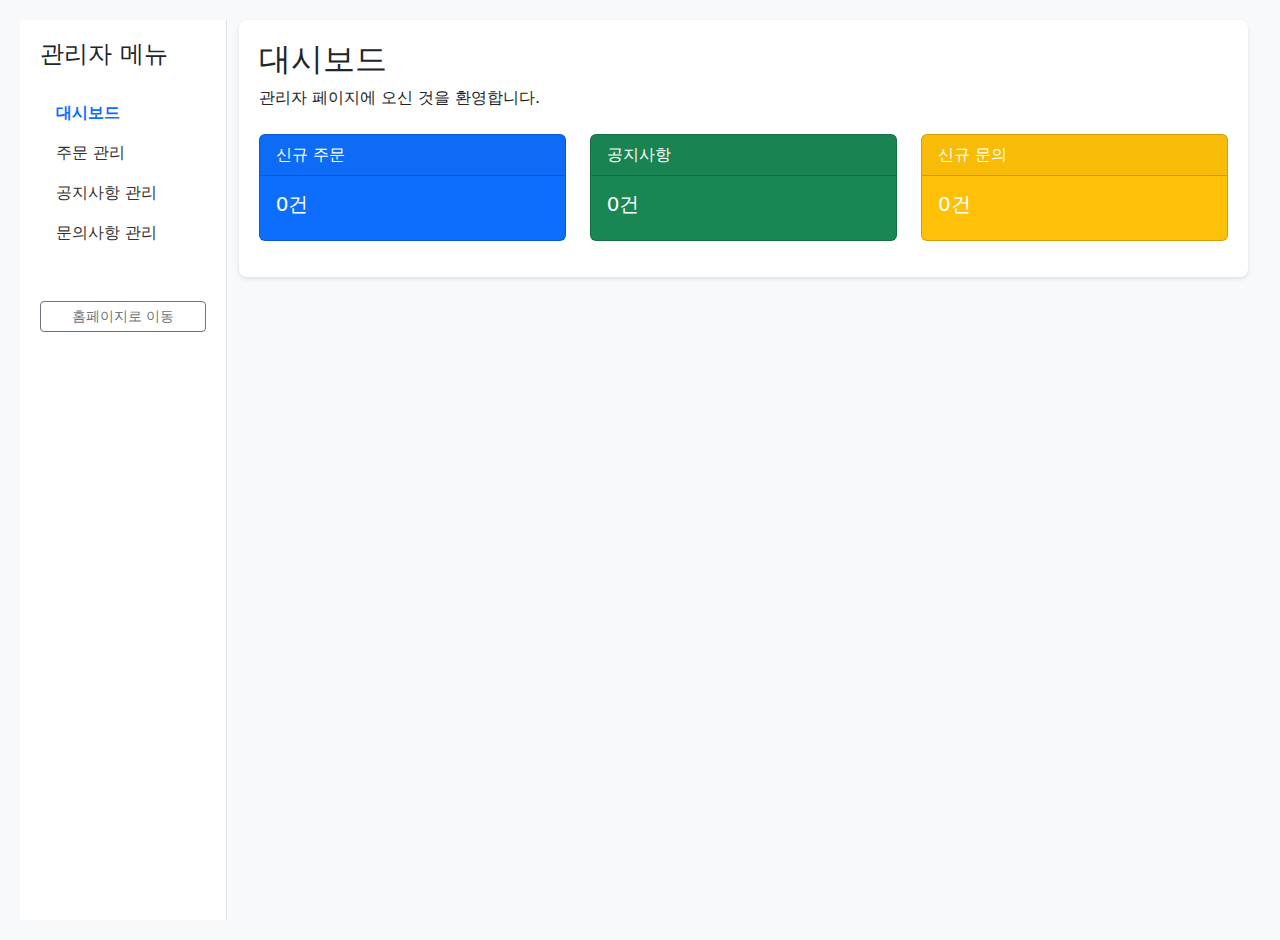
<file: admin/index.html>
<!DOCTYPE html>
<html lang="ko">

<head>
    <meta charset="UTF-8">
    <meta name="viewport" content="width=device-width, initial-scale=1.0">
    <title>꾸지뽕 사업단 관리자 페이지</title>
    <link rel="stylesheet" href="https://cdn.jsdelivr.net/npm/bootstrap@5.3.0/dist/css/bootstrap.min.css">
    <style>
        body {
            padding: 20px;
            background-color: #f8f9fa;
        }

        .sidebar {
            min-height: 100vh;
            background: #fff;
            padding: 20px;
            border-right: 1px solid #dee2e6;
        }

        .content {
            padding: 20px;
            background: #fff;
            border-radius: 8px;
            box-shadow: 0 2px 4px rgba(0, 0, 0, 0.1);
        }

        .nav-link {
            cursor: pointer;
            color: #333;
        }

        .nav-link.active {
            font-weight: bold;
            color: #0d6efd;
        }

        .hidden {
            display: none;
        }
    </style>
</head>

<body>

    <div class="container-fluid">
        <div class="row">
            <div class="col-md-2 sidebar">
                <h4>관리자 메뉴</h4>
                <ul class="nav flex-column mt-4">
                    <li class="nav-item"><a class="nav-link active" onclick="showTab('dashboard')">대시보드</a></li>
                    <li class="nav-item"><a class="nav-link" onclick="showTab('orders')">주문 관리</a></li>
                    <li class="nav-item"><a class="nav-link" onclick="showTab('notices')">공지사항 관리</a></li>
                    <li class="nav-item"><a class="nav-link" onclick="showTab('inquiries')">문의사항 관리</a></li>
                </ul>
                <div class="mt-5">
                    <a href="../index.html" class="btn btn-outline-secondary btn-sm w-100">홈페이지로 이동</a>
                </div>
            </div>

            <div class="col-md-10">
                <div id="dashboard" class="content">
                    <h2>대시보드</h2>
                    <p>관리자 페이지에 오신 것을 환영합니다.</p>
                    <div class="row mt-4">
                        <div class="col-md-4">
                            <div class="card text-white bg-primary mb-3">
                                <div class="card-header">신규 주문</div>
                                <div class="card-body">
                                    <h5 class="card-title" id="dash-orders-count">0건</h5>
                                </div>
                            </div>
                        </div>
                        <div class="col-md-4">
                            <div class="card text-white bg-success mb-3">
                                <div class="card-header">공지사항</div>
                                <div class="card-body">
                                    <h5 class="card-title" id="dash-notices-count">0건</h5>
                                </div>
                            </div>
                        </div>
                        <div class="col-md-4">
                            <div class="card text-white bg-warning mb-3">
                                <div class="card-header">신규 문의</div>
                                <div class="card-body">
                                    <h5 class="card-title" id="dash-inquiries-count">0건</h5>
                                </div>
                            </div>
                        </div>
                    </div>
                </div>

                <div id="orders" class="content hidden">
                    <div class="d-flex justify-content-between align-items-center mb-3">
                        <h2>주문 관리</h2>
                        <button class="btn btn-primary btn-sm" onclick="addMockOrder()">테스트 주문 추가</button>
                    </div>
                    <table class="table table-hover">
                        <thead>
                            <tr>
                                <th>ID</th>
                                <th>주문일자</th>
                                <th>상품명</th>
                                <th>주문자</th>
                                <th>상태</th>
                                <th>관리</th>
                            </tr>
                        </thead>
                        <tbody id="order-list">
                            <!-- Orders will be loaded here -->
                        </tbody>
                    </table>
                </div>

                <div id="notices" class="content hidden">
                    <div class="d-flex justify-content-between align-items-center mb-3">
                        <h2>공지사항 관리</h2>
                        <button class="btn btn-primary btn-sm" onclick="showAddNoticeModal()">공지사항 작성</button>
                    </div>
                    <table class="table table-hover">
                        <thead>
                            <tr>
                                <th>ID</th>
                                <th>작성일</th>
                                <th>제목</th>
                                <th>작성자</th>
                                <th>관리</th>
                            </tr>
                        </thead>
                        <tbody id="notice-list">
                            <!-- Notices will be loaded here -->
                        </tbody>
                    </table>
                </div>

                <div id="inquiries" class="content hidden">
                    <div class="d-flex justify-content-between align-items-center mb-3">
                        <h2>문의사항 관리</h2>
                        <button class="btn btn-primary btn-sm" onclick="addMockInquiry()">테스트 문의 추가</button>
                    </div>
                    <table class="table table-hover">
                        <thead>
                            <tr>
                                <th>ID</th>
                                <th>작성일</th>
                                <th>제목</th>
                                <th>작성자</th>
                                <th>상태</th>
                                <th>관리</th>
                            </tr>
                        </thead>
                        <tbody id="inquiry-list">
                            <!-- Inquiries will be loaded here -->
                        </tbody>
                    </table>
                </div>
            </div>
        </div>
    </div>

    <!-- Add Notice Modal -->
    <div class="modal fade" id="addNoticeModal" tabindex="-1">
        <div class="modal-dialog">
            <div class="modal-content">
                <div class="modal-header">
                    <h5 class="modal-title">공지사항 작성</h5>
                    <button type="button" class="btn-close" data-bs-dismiss="modal"></button>
                </div>
                <div class="modal-body">
                    <form id="noticeForm">
                        <div class="mb-3">
                            <label class="form-label">제목</label>
                            <input type="text" class="form-control" id="noticeTitle" required>
                        </div>
                        <div class="mb-3">
                            <label class="form-label">내용</label>
                            <textarea class="form-control" id="noticeContent" rows="5" required></textarea>
                        </div>
                    </form>
                </div>
                <div class="modal-footer">
                    <button type="button" class="btn btn-secondary" data-bs-dismiss="modal">취소</button>
                    <button type="button" class="btn btn-primary" onclick="saveNotice()">저장</button>
                </div>
            </div>
        </div>
    </div>

    <script src="https://cdn.jsdelivr.net/npm/bootstrap@5.3.0/dist/js/bootstrap.bundle.min.js"></script>
    <script src="../js/admin.js"></script>
</body>

</html>
</file>
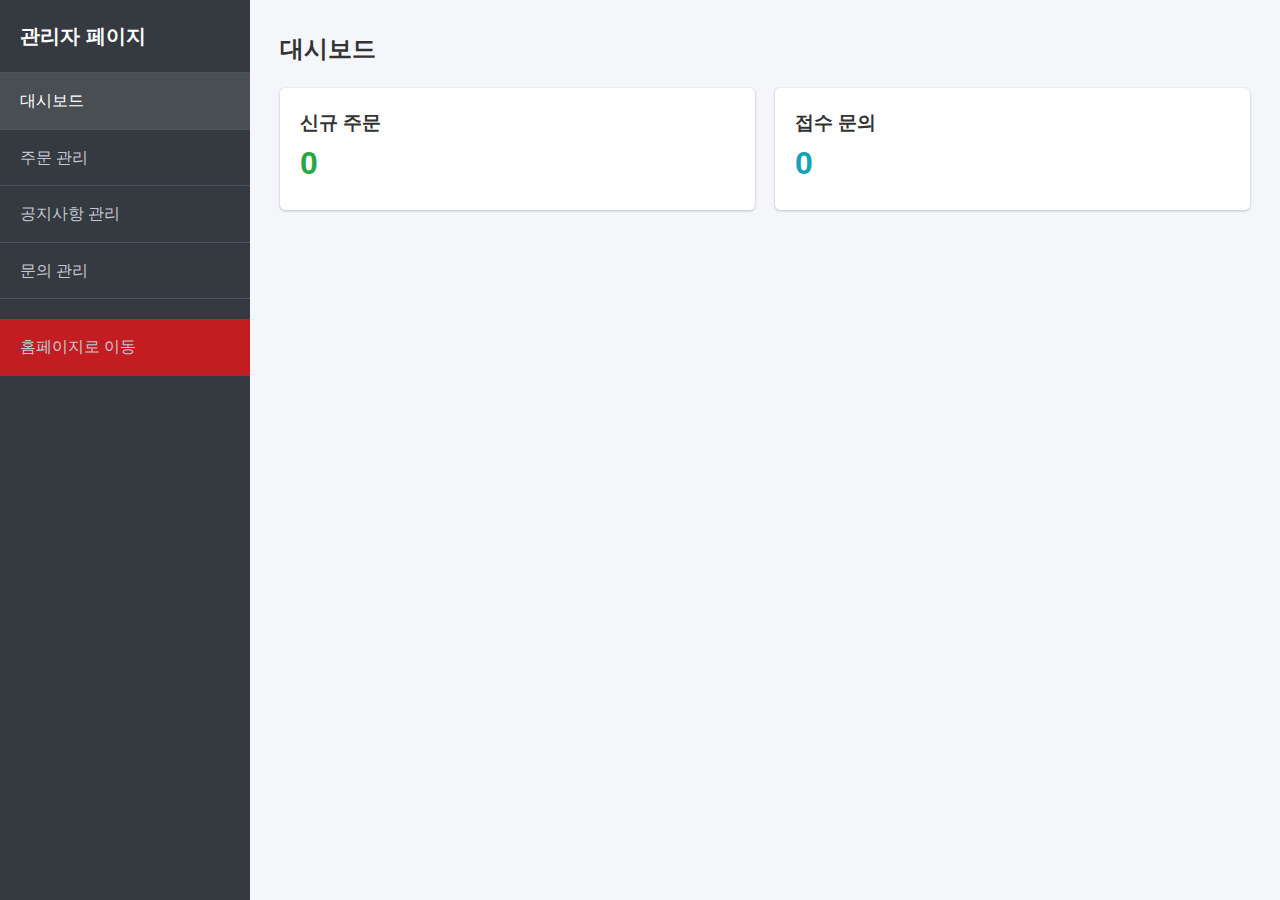
<file: admin/admin.html>
<!DOCTYPE html>
<html lang="ko">

<head>
    <meta charset="utf-8">
    <title>꾸지뽕사업단 관리자</title>
    <meta name="viewport" content="width=device-width, initial-scale=1.0">
    <link rel="stylesheet" href="../css/style.css">
    <script src="../js/jquery-2.1.4.min.js"></script>
    <style>
        body {
            background: #f4f6f9;
            font-family: 'Noto Sans KR', sans-serif;
        }

        .admin-wrap {
            display: flex;
            min-height: 100vh;
        }

        .sidebar {
            width: 250px;
            background: #343a40;
            color: #fff;
            flex-shrink: 0;
        }

        .sidebar-header {
            padding: 20px;
            font-size: 1.25rem;
            font-weight: bold;
            border-bottom: 1px solid #4b545c;
        }

        .nav-link {
            display: block;
            padding: 15px 20px;
            color: #c2c7d0;
            text-decoration: none;
            border-bottom: 1px solid #4b545c;
        }

        .nav-link:hover,
        .nav-link.active {
            background: #494e53;
            color: #fff;
        }

        .content {
            flex-grow: 1;
            padding: 30px;
        }

        .card {
            background: #fff;
            border-radius: 5px;
            box-shadow: 0 0 1px rgba(0, 0, 0, .125), 0 1px 3px rgba(0, 0, 0, .2);
            margin-bottom: 20px;
        }

        .card-header {
            padding: 15px 20px;
            border-bottom: 1px solid rgba(0, 0, 0, .125);
            display: flex;
            justify-content: space-between;
            align-items: center;
        }

        .card-title {
            font-size: 1.1rem;
            font-weight: 600;
            margin: 0;
        }

        .card-body {
            padding: 20px;
        }

        table {
            width: 100%;
            border-collapse: collapse;
        }

        th,
        td {
            border: 1px solid #dee2e6;
            padding: 12px;
            text-align: left;
        }

        th {
            background: #f8f9fa;
        }

        .btn {
            padding: 5px 10px;
            border-radius: 4px;
            border: none;
            cursor: pointer;
            color: #fff;
            font-size: 14px;
        }

        .btn-primary {
            background: #007bff;
        }

        .btn-danger {
            background: #dc3545;
        }

        .btn-success {
            background: #28a745;
        }

        .form-group {
            margin-bottom: 15px;
        }

        .form-group label {
            display: block;
            margin-bottom: 5px;
            font-weight: bold;
        }

        .form-control {
            width: 100%;
            padding: 8px;
            border: 1px solid #ced4da;
            border-radius: 4px;
            box-sizing: border-box;
        }

        textarea.form-control {
            height: 150px;
            resize: vertical;
        }
    </style>
</head>

<body>

    <div class="admin-wrap">
        <div class="sidebar">
            <div class="sidebar-header">관리자 페이지</div>
            <nav>
                <a href="#" class="nav-link active" data-target="dashboard">대시보드</a>
                <a href="#" class="nav-link" data-target="orders">주문 관리</a>
                <a href="#" class="nav-link" data-target="notices">공지사항 관리</a>
                <a href="#" class="nav-link" data-target="inquiries">문의 관리</a>
                <a href="../index.html" class="nav-link" style="margin-top: 20px; background: #c31d22;">홈페이지로 이동</a>
            </nav>
        </div>

        <div class="content">
            <!-- Dashboard -->
            <div id="dashboard" class="page-section">
                <h2 style="margin-bottom: 20px;">대시보드</h2>
                <div style="display: flex; gap: 20px;">
                    <div class="card" style="flex: 1;">
                        <div class="card-body">
                            <h3>신규 주문</h3>
                            <p style="font-size: 2rem; font-weight: bold; color: #28a745;" id="dash-order-count">0</p>
                        </div>
                    </div>
                    <div class="card" style="flex: 1;">
                        <div class="card-body">
                            <h3>접수 문의</h3>
                            <p style="font-size: 2rem; font-weight: bold; color: #17a2b8;" id="dash-inquiry-count">0</p>
                        </div>
                    </div>
                </div>
            </div>

            <!-- Orders -->
            <div id="orders" class="page-section" style="display: none;">
                <div class="card">
                    <div class="card-header">
                        <h3 class="card-title">주문 관리</h3>
                        <button class="btn btn-sm btn-primary" onclick="addMockOrder()">테스트 주문 추가</button>
                    </div>
                    <div class="card-body">
                        <table>
                            <thead>
                                <tr>
                                    <th>주문번호</th>
                                    <th>주문자</th>
                                    <th>상품명</th>
                                    <th>금액</th>
                                    <th>상태</th>
                                    <th>관리</th>
                                </tr>
                            </thead>
                            <tbody id="order-list">
                                <!-- JS populated -->
                            </tbody>
                        </table>
                    </div>
                </div>
            </div>

            <!-- Notices -->
            <div id="notices" class="page-section" style="display: none;">
                <div class="card">
                    <div class="card-header">
                        <h3 class="card-title">공지사항 관리</h3>
                        <button class="btn btn-primary" onclick="showNoticeForm()">글쓰기</button>
                    </div>
                    <div class="card-body">
                        <table>
                            <thead>
                                <tr>
                                    <th>번호</th>
                                    <th>제목</th>
                                    <th>작성일</th>
                                    <th>관리</th>
                                </tr>
                            </thead>
                            <tbody id="notice-list">
                                <!-- JS populated -->
                            </tbody>
                        </table>
                    </div>
                </div>
            </div>

            <!-- Inquiries -->
            <div id="inquiries" class="page-section" style="display: none;">
                <div class="card">
                    <div class="card-header">
                        <h3 class="card-title">문의 관리</h3>
                    </div>
                    <div class="card-body">
                        <table>
                            <thead>
                                <tr>
                                    <th>작성자</th>
                                    <th>제목</th>
                                    <th>작성일</th>
                                    <th>관리</th>
                                </tr>
                            </thead>
                            <tbody id="inquiry-list">
                                <!-- JS populated -->
                            </tbody>
                        </table>
                    </div>
                </div>
            </div>

        </div>
    </div>

    <!-- Notice Write Modal/dForm placeholder -->
    <div id="notice-form-modal"
        style="display:none; position:fixed; top:0; left:0; width:100%; height:100%; background:rgba(0,0,0,0.5); align-items:center; justify-content:center;">
        <div class="card" style="width: 600px; max-width:90%;">
            <div class="card-header">
                <h3 class="card-title">공지사항 작성</h3>
                <button class="btn btn-danger" onclick="$('#notice-form-modal').hide()">닫기</button>
            </div>
            <div class="card-body">
                <div class="form-group">
                    <label>제목</label>
                    <input type="text" id="notice-title" class="form-control">
                </div>
                <div class="form-group">
                    <label>내용</label>
                    <textarea id="notice-content" class="form-control"></textarea>
                </div>
                <button class="btn btn-success" onclick="saveNotice()">저장</button>
            </div>
        </div>
    </div>

    <script>
        // Navigation
        $('.nav-link').click(function (e) {
            if ($(this).attr('href').startsWith('#')) {
                e.preventDefault();
                $('.nav-link').removeClass('active');
                $(this).addClass('active');
                $('.page-section').hide();
                $('#' + $(this).data('target')).show();
                renderAll();
            }
        });

        // Data Management
        const DB = {
            orders: JSON.parse(localStorage.getItem('kkuzy_orders')) || [],
            notices: JSON.parse(localStorage.getItem('kkuzy_notices')) || [],
            inquiries: JSON.parse(localStorage.getItem('kkuzy_inquiries')) || []
        };

        function saveDB() {
            localStorage.setItem('kkuzy_orders', JSON.stringify(DB.orders));
            localStorage.setItem('kkuzy_notices', JSON.stringify(DB.notices));
            localStorage.setItem('kkuzy_inquiries', JSON.stringify(DB.inquiries));
            renderAll();
        }

        function renderAll() {
            // Dashboard Counts
            $('#dash-order-count').text(DB.orders.length);
            $('#dash-inquiry-count').text(DB.inquiries.length);

            // Orders
            let orderHtml = '';
            DB.orders.forEach((o, i) => {
                orderHtml += `<tr>
                <td>${o.id || Date.now()}</td>
                <td>${o.name}</td>
                <td>${o.product}</td>
                <td>${o.price}</td>
                <td>${o.status || '접수'}</td>
                <td><button class="btn btn-danger btn-sm" onclick="deleteItem('orders', ${i})">삭제</button></td>
            </tr>`;
            });
            $('#order-list').html(orderHtml || '<tr><td colspan="6" class="text-center">주문 내역이 없습니다.</td></tr>');

            // Notices
            let noticeHtml = '';
            DB.notices.forEach((n, i) => {
                noticeHtml += `<tr>
                <td>${i + 1}</td>
                <td>${n.title}</td>
                <td>${n.date}</td>
                <td><button class="btn btn-danger btn-sm" onclick="deleteItem('notices', ${i})">삭제</button></td>
            </tr>`;
            });
            $('#notice-list').html(noticeHtml || '<tr><td colspan="4" class="text-center">등록된 공지사항이 없습니다.</td></tr>');

            // Inquiries
            let inquiryHtml = '';
            DB.inquiries.forEach((q, i) => {
                inquiryHtml += `<tr>
                <td>${q.writer}</td>
                <td>${q.title}</td>
                <td>${q.date}</td>
                <td><button class="btn btn-danger btn-sm" onclick="deleteItem('inquiries', ${i})">삭제</button></td>
            </tr>`;
            });
            $('#inquiry-list').html(inquiryHtml || '<tr><td colspan="4" class="text-center">접수된 문의가 없습니다.</td></tr>');
        }

        // Actions
        function addMockOrder() {
            DB.orders.push({
                id: 'ORD-' + Date.now(),
                name: '김철수',
                product: '세심귀뜸봉 1세트',
                price: '200,000원',
                status: '결제대기'
            });
            saveDB();
        }

        function showNoticeForm() {
            $('#notice-title').val('');
            $('#notice-content').val('');
            $('#notice-form-modal').css('display', 'flex');
        }

        function saveNotice() {
            const title = $('#notice-title').val();
            const content = $('#notice-content').val();
            if (!title) return alert('제목을 입력하세요');

            DB.notices.unshift({
                title: title,
                content: content,
                date: new Date().toLocaleDateString()
            });
            saveDB();
            $('#notice-form-modal').hide();
        }

        function deleteItem(type, index) {
            if (confirm('정말 삭제하시겠습니까?')) {
                DB[type].splice(index, 1);
                saveDB();
            }
        }

        // Initialize
        $(document).ready(function () {
            // Add sample data if empty
            if (DB.notices.length === 0) {
                DB.notices.push({ title: '사이트 리뉴얼 오픈 안내', content: '새로운 사이트가 오픈되었습니다.', date: '2025.12.01' });
                saveDB();
            }
            renderAll();
        });
    </script>

</body>

</html>
</file>
<file: css/style.css>
@charset "utf-8";

:root {
    --color-primary: #4a7c59;
    --color-primary-dark: #3a6346;
    --color-secondary: #f4f7f5;
    --color-text: #333333;
    --color-text-light: #666666;
    --color-white: #ffffff;
    --font-sans: 'Inter', -apple-system, BlinkMacSystemFont, "Segoe UI", Roboto, "Helvetica Neue", Arial, sans-serif;
}

* {
    margin: 0;
    padding: 0;
    box-sizing: border-box;
}

body {
    font-family: var(--font-sans);
    color: var(--color-text);
    background-color: var(--color-white);
    line-height: 1.6;
}

a {
    text-decoration: none;
    color: inherit;
}

ul {
    list-style: none;
}

/* Utilities */
.container {
    max-width: 1200px;
    margin: 0 auto;
    padding: 0 1rem;
}

.flex {
    display: flex;
}

.items-center {
    align-items: center;
}

.justify-between {
    justify-content: space-between;
}

.gap-4 {
    gap: 1rem;
}

.text-center {
    text-align: center;
}

.mb-4 {
    margin-bottom: 1rem;
}

.mb-8 {
    margin-bottom: 2rem;
}

.py-16 {
    padding-top: 4rem;
    padding-bottom: 4rem;
}

.text-xl {
    font-size: 1.25rem;
}

.font-bold {
    font-weight: 700;
}

/* Button Styles */
.btn {
    display: inline-flex;
    align-items: center;
    justify-content: center;
    padding: 0.5rem 1rem;
    border-radius: 0.375rem;
    font-weight: 500;
    cursor: pointer;
    transition: all 0.2s;
}

.btn-primary {
    background-color: var(--color-primary);
    color: var(--color-white);
}

.btn-primary:hover {
    background-color: var(--color-primary-dark);
}

.btn-lg {
    padding: 0.75rem 1.5rem;
    font-size: 1.125rem;
}

.btn-outline {
    border: 1px solid #d1d5db;
    color: var(--color-text);
    background-color: transparent;
}

.btn-outline:hover {
    background-color: #f3f4f6;
    border-color: #9ca3af;
}

.section {
    padding: 4rem 0;
}

.section-title {
    font-size: 2rem;
    font-weight: 700;
    text-align: center;
    margin-bottom: 3rem;
    color: var(--color-primary);
}

/* Header */
.header {
    background-color: rgba(255, 255, 255, 0.9);
    backdrop-filter: blur(10px);
    position: sticky;
    top: 0;
    z-index: 100;
    border-bottom: 1px solid #e5e7eb;
    transition: color 0.2s;
}

.header-container {
    display: flex;
    align-items: center;
    justify-content: space-between;
    height: 80px;
}

.logo {
    display: flex;
    align-items: center;
    gap: 0.5rem;
    font-weight: 700;
    font-size: 1.5rem;
    color: var(--color-primary);
}

.logo img {
    height: 40px;
    width: auto;
}

.nav ul {
    display: flex;
    gap: 2rem;
}

.nav a {
    font-weight: 500;
    color: var(--color-text);
    transition: color 0.2s;
}

.nav a:hover,
.nav a.active {
    color: var(--color-primary);
}

/* Hero Section */
.hero {
    position: relative;
    height: 600px;
    display: flex;
    align-items: center;
    justify-content: center;
    overflow: hidden;
    color: #ffffff;
}

.slideshow-container {
    position: absolute;
    top: 0;
    left: 0;
    width: 100%;
    height: 100%;
    z-index: 1;
}

.slide {
    position: absolute;
    top: 0;
    left: 0;
    width: 100%;
    height: 100%;
    background-size: cover;
    background-position: center;
    opacity: 0;
    transition: opacity 1.5s ease-in-out, transform 6s ease-out;
    transform: scale(1);
}

.slide.active {
    opacity: 1;
    transform: scale(1.1);
}

/* Overlay to make text readable */
.hero::after {
    content: '';
    position: absolute;
    top: 0;
    left: 0;
    width: 100%;
    height: 100%;
    background: rgba(0, 0, 0, 0.4);
    z-index: 2;
}

.hero-container {
    position: relative;
    z-index: 10;
    /* Higher than overlay */
    text-align: center;
    max-width: 800px;
}

.hero-title {
    font-size: 3.5rem;
    line-height: 1.2;
    margin-bottom: 1.5rem;
    color: #ffffff;
    text-shadow: 0 2px 4px rgba(0, 0, 0, 0.5);
    position: relative;
    z-index: 10;
}

.hero-subtitle {
    font-size: 1.25rem;
    margin-bottom: 2rem;
    opacity: 0.9;
    color: #ffffff;
    text-shadow: 0 1px 2px rgba(0, 0, 0, 0.5);
    position: relative;
    z-index: 10;
}

/* About Section */
.about-container {
    display: grid;
    grid-template-columns: 1fr 1fr;
    gap: 4rem;
    align-items: center;
}

.about-subtitle {
    font-size: 1.25rem;
    color: var(--color-primary);
    font-weight: 600;
    margin-bottom: 1.5rem;
}

.about-text {
    color: var(--color-text-light);
    margin-bottom: 1.5rem;
    font-size: 1.125rem;
}

.about-features {
    margin-top: 2rem;
}

.about-features li {
    display: flex;
    align-items: center;
    gap: 0.75rem;
    margin-bottom: 1rem;
    font-weight: 500;
}

.check-icon {
    color: var(--color-primary);
    font-weight: bold;
}

.image-placeholder {
    width: 100%;
    height: 400px;
    /* Reduced height */
    background-color: #e5e7eb;
    border-radius: 1rem;
    overflow: hidden;
    box-shadow: 0 20px 25px -5px rgba(0, 0, 0, 0.1), 0 10px 10px -5px rgba(0, 0, 0, 0.04);
}

.image-placeholder img {
    width: 100%;
    height: 100%;
    object-fit: cover;
}

/* Benefits Section */
.benefits-grid {
    display: grid;
    grid-template-columns: repeat(auto-fit, minmax(250px, 1fr));
    gap: 2rem;
}

.benefit-card {
    text-align: center;
    padding: 2rem;
    border-radius: 1rem;
    background-color: #f9fafb;
    transition: transform 0.2s;
}

.benefit-card:hover {
    transform: translateY(-5px);
}

.benefit-icon {
    width: 64px;
    height: 64px;
    background-color: #e6f0eb;
    color: var(--color-primary);
    border-radius: 50%;
    display: flex;
    align-items: center;
    justify-content: center;
    margin: 0 auto 1.5rem;
    font-size: 1.5rem;
}

.benefit-title {
    font-size: 1.25rem;
    font-weight: 700;
    margin-bottom: 1rem;
    color: #111827;
}

.benefit-desc {
    color: var(--color-text-light);
    line-height: 1.6;
}

/* Testimonials Section */
.testimonials {
    background-color: #f4f7f5;
}

.testimonials-grid {
    display: grid;
    grid-template-columns: repeat(auto-fit, minmax(300px, 1fr));
    gap: 2rem;
}

.testimonial-card {
    background-color: #ffffff;
    padding: 2rem;
    border-radius: 1rem;
    box-shadow: 0 4px 6px -1px rgba(0, 0, 0, 0.1);
}

.stars {
    margin-bottom: 1rem;
    font-size: 1.25rem;
}

.testimonial-text {
    font-size: 1.125rem;
    color: #374151;
    margin-bottom: 1.5rem;
    font-style: italic;
    line-height: 1.6;
}

.testimonial-author {
    font-weight: 600;
    color: var(--color-primary);
    text-align: right;
}

/* Footer (Original Modern) */
.footer {
    background-color: #1f2937;
    color: #f3f4f6;
    padding-top: 4rem;
}

.footer-container {
    display: grid;
    grid-template-columns: repeat(auto-fit, minmax(200px, 1fr));
    gap: 3rem;
    padding-bottom: 4rem;
}

.footer-logo {
    font-size: 1.5rem;
    font-weight: 700;
    margin-bottom: 1rem;
    color: #ffffff;
}

.footer-desc {
    color: #9ca3af;
    margin-bottom: 1.5rem;
    line-height: 1.6;
}

.social-links {
    display: flex;
    gap: 1rem;
}

.social-links a {
    width: 36px;
    height: 36px;
    background-color: #374151;
    border-radius: 50%;
    display: flex;
    align-items: center;
    justify-content: center;
    transition: background-color 0.2s;
}

.social-links a:hover {
    background-color: var(--color-primary);
    color: #ffffff;
}

.footer-title {
    font-size: 1.125rem;
    font-weight: 600;
    margin-bottom: 1.5rem;
    color: #ffffff;
}

.footer-links li {
    margin-bottom: 0.75rem;
}

.footer-links a {
    color: #9ca3af;
    transition: color 0.2s;
}

.footer-links a:hover {
    color: #ffffff;
}

.footer-bottom {
    border-top: 1px solid #374151;
    padding: 2rem 0;
    text-align: center;
    color: #9ca3af;
    font-size: 0.875rem;
}

/* Photo Gallery (New) */
.photo-gallery {
    background-color: #ffffff;
}

.photo-grid {
    display: grid;
    grid-template-columns: repeat(auto-fit, minmax(200px, 1fr));
    gap: 1rem;
}

.photo-item {
    overflow: hidden;
    border-radius: 0.5rem;
    aspect-ratio: 1 / 1;
}

.photo-item img {
    width: 100%;
    height: 100%;
    object-fit: cover;
    transition: transform 0.3s ease;
    cursor: pointer;
}

.photo-item img:hover {
    transform: scale(1.1);
}

/* Links Grid (Formerly Gallery) */
.gallery-links {
    background-color: #f9fafb;
}

/* Specific grid for Links section: 2x2 on desktop */
#links .gallery-grid {
    display: grid;
    grid-template-columns: repeat(2, 1fr);
    /* Force 2 columns */
    gap: 1.5rem;
    max-width: 1000px;
    /* Limit width to keep items from getting too wide */
    margin: 0 auto;
}

.gallery-grid {
    display: grid;
    grid-template-columns: repeat(auto-fit, minmax(250px, 1fr));
    gap: 1.5rem;
}

.gallery-item {
    height: 250px;
    border-radius: 1rem;
    display: flex;
    flex-direction: column;
    justify-content: center;
    align-items: center;
    text-align: center;
    color: white;
    text-decoration: none;
    background-size: cover;
    background-position: center;
    position: relative;
    overflow: hidden;
    box-shadow: 0 4px 6px -1px rgba(0, 0, 0, 0.1);
    transition: transform 0.3s ease;
}

.gallery-item:hover {
    transform: translateY(-5px);
}

.gallery-overlay {
    position: absolute;
    top: 0;
    left: 0;
    width: 100%;
    height: 100%;
    background: rgba(0, 0, 0, 0.4);
    display: flex;
    flex-direction: column;
    justify-content: center;
    align-items: center;
    color: white;
    transition: background 0.3s ease;
}

.gallery-item:hover .gallery-overlay {
    background: rgba(0, 0, 0, 0.6);
}

.gallery-title {
    font-size: 1.5rem;
    font-weight: 700;
    margin-bottom: 1rem;
    text-shadow: 0 2px 4px rgba(0, 0, 0, 0.5);
}

.gallery-btn {
    border-color: white;
    color: white;
}

.gallery-btn:hover {
    background-color: white;
    color: var(--color-text);
}

/* Responsive Design */
@media (max-width: 768px) {
    .nav {
        display: none;
    }

    .hero-container {
        grid-template-columns: 1fr;
        text-align: center;
        gap: 2rem;
    }

    .hero-title {
        font-size: 2.5rem;
    }

    .hero-subtitle {
        margin-left: auto;
        margin-right: auto;
    }

    .about-container {
        grid-template-columns: 1fr;
    }

    .about-image {
        order: -1;
    }

    /* Reset grid for mobile */
    #links .gallery-grid {
        grid-template-columns: 1fr;
    }

    .gallery-grid {
        grid-template-columns: 1fr;
    }

    .gallery-item {
        height: 250px;
    }

    .footer-container {
        grid-template-columns: 1fr;
        text-align: center;
    }
}

/* Right Quick Menu (Floating Sidebar) */
#right_quick {
    position: absolute;
    top: 220px;
    right: 50%;
    margin-right: -730px;
    z-index: 999;
    width: 100px;
}

.quick_kakao {
    width: 100px;
    height: 100px;
    background: #ffeb00;
    border-radius: 50%;
    text-align: center;
    display: flex;
    flex-direction: column;
    justify-content: center;
    align-items: center;
    box-shadow: 2px 2px 5px rgba(0, 0, 0, 0.1);
    margin-bottom: 10px;
    color: #3c1e1e;
    text-decoration: none;
    transition: transform 0.2s;
}

.quick_kakao:hover {
    transform: scale(1.05);
    text-decoration: none;
    color: #3c1e1e;
}

.quick_kakao span {
    font-family: 'NotoKrB';
    font-size: 13px;
    display: block;
    margin-top: 5px;
}

.quick_menu_box {
    width: 100px;
    border: 1px solid #ddd;
    background: #fff;
    margin-top: 10px;
    text-align: center;
}

.quick_header {
    background: #fff;
    padding: 10px 0;
    font-size: 13px;
    font-family: 'NotoKrM';
    color: #333;
    border-bottom: 1px solid #eee;
}

.quick_body {
    padding: 15px 0;
    min-height: 80px;
    display: flex;
    flex-direction: column;
    align-items: center;
    justify-content: center;
}

.cart_icon {
    width: 30px;
    height: auto;
    margin-bottom: 5px;
    opacity: 0.6;
}

.cart_badge {
    background: #e74c3c;
    color: #fff;
    border-radius: 50%;
    width: 20px;
    height: 20px;
    line-height: 20px;
    font-size: 11px;
    font-weight: bold;
    display: inline-block;
}

.btn_top {
    display: block;
    width: 100px;
    height: 40px;
    line-height: 40px;
    background: #c31d22;
    color: #fff;
    text-align: center;
    font-family: 'NotoKrB';
    font-size: 14px;
    text-decoration: none;
}

.btn_top:hover {
    color: #fff;
    text-decoration: none;
    background: #a5181c;
}

/* =========================================
   LEGACY LAYOUT RESTORATION (USER REQUIRED)
   ========================================= */

/* Menu Area (Header) - Flexbox Layout */
.menu_area {
    width: 100%;
    height: 80px;
    background: rgba(0, 0, 0, 0.1);
    display: flex;
    /* Flex layout */
    justify-content: space-between;
    align-items: center;
    padding: 0 40px;
    /* Horizontal padding */
    box-sizing: border-box;
}

/* Sub Logo */
.sub_logo {
    order: 1;
    margin: 0;
    padding: 0;
    display: flex;
    align-items: center;
}

.sub_logo li {
    list-style: none;
    display: flex;
    align-items: center;
    gap: 10px;
}

.sub_logo h2 {
    display: block;
    /* Show text */
    color: #fff;
    font-size: 18px;
    font-weight: 700;
    text-shadow: 0 1px 3px rgba(0, 0, 0, 0.5);
    margin: 0;
    padding: 0;
}

/* Menu Container */
.menu {
    order: 2;
    margin: 0;
    height: 100%;
    display: flex;
    align-items: center;
}

.menu_tab {
    height: 100%;
    display: flex;
    align-items: center;
}

/* GNB Navigation */
.gnb {
    display: flex;
    gap: 50px;
    /* Adjust gap between menu items */
}

.gnb li {
    position: relative;
    /* Anchor for submenu */
}

.gnb li a {
    font-size: 18px;
    color: #fff;
    /* White text for transparent header */
    font-weight: 500;
    text-decoration: none;
    text-shadow: 0 1px 3px rgba(0, 0, 0, 0.5);
    display: block;
}

.gnb li a:hover,
.gnb li a.on_menu_active {
    color: #fff;
    font-weight: 700;
    border-bottom: 2px solid #fff;
    /* White underline */
}

/* Subpage Menu Style Override */
body:not(.main-page) .gnb>li>a {
    color: #333;
    /* Black text for subpages */
    text-shadow: none;
}

body:not(.main-page) .gnb>li>a:hover,
body:not(.main-page) .gnb>li>a.on_menu_active {
    color: #000;
    border-bottom: 2px solid #000;
}

/* Ensure subpage submenu items are white (visible on dark dropdown) */
body:not(.main-page) .gnb ul li a {
    color: #fff !important;
}

body:not(.main-page) .gnb ul li a:hover {
    color: #fff !important;
    /* User requested white adjustment */
    font-weight: bold;
}

/* Submenu Styles - New Addition for Stability */
.gnb ul {
    position: absolute;
    top: 60px;
    /* Start position */
    left: 50%;
    transform: translateX(-50%);
    width: 140px;
    background: rgba(0, 0, 0, 0.8);
    padding: 10px 0;
    border-radius: 5px;
    z-index: 9999;
    display: none;
    /* Hidden by default */
    box-shadow: 0 4px 6px rgba(0, 0, 0, 0.1);
}

.gnb ul li {
    display: block;
    width: 100%;
    text-align: center;
    margin: 0;
    padding: 5px 0;
}

.gnb ul li a {
    font-size: 14px;
    color: #fff;
    display: block;
    padding: 5px 0;
    text-shadow: none;
    font-weight: 500;
    border: none !important;
    /* Remove bottom border from parent styles */
}

.gnb ul li a:hover {
    color: #ffeb00;
    font-weight: bold;
    border: none !important;
}


/* Menu Icons (SNS) */
.menu_icon {
    order: 3;
    display: flex;
    align-items: center;
}

.menu_icon ul {
    display: flex;
    gap: 15px;
    margin: 0;
    padding: 0;
}

.menu_icon ul li {
    list-style: none;
    /* Remove position relaive from general li if needed, but .gnb li is specific */
}


/* Subvisual (Hero Section) */
.subvisual {
    width: 100%;
    height: 350px;
    background: url('../images/subvisual01.jpg') no-repeat center top;
    background-size: cover;
    position: relative;
    text-align: center;
    display: flex;
    align-items: center;
    justify-content: center;
    color: #fff;
}

/* Overlay for text readability */
.subvisual::before {
    content: '';
    position: absolute;
    top: 0;
    left: 0;
    width: 100%;
    height: 100%;
    background: rgba(0, 0, 0, 0.4);
}

.subvisual_text01 {
    position: relative;
    /* Relative to flex container */
    z-index: 10;
}

.subvisual_text01 h2 {
    font-size: 42px;
    font-weight: 700;
    margin-bottom: 15px;
    text-shadow: 2px 2px 4px rgba(0, 0, 0, 0.5);
    color: #fff;
    font-family: 'NotoKrB', sans-serif;
}

.title_text01 span {
    border-bottom: 3px solid #c31d22;
    padding-bottom: 5px;
}

.title_text02 {
    font-size: 18px;
    line-height: 1.6;
    text-shadow: 1px 1px 2px rgba(0, 0, 0, 0.5);
    font-family: 'NotoKrL', sans-serif;
}

/* Clearfix for menu_area if needed */
.menu_area::after {
    content: "";
    display: table;
    clear: both;
}

/* Footer (Legacy Subpage Footer) */
#copy_bt {
    width: 100%;
    background: #f9f9f9;
    border-top: 1px solid #ddd;
    padding: 15px 0;
}

.copy_bt_fix {
    width: 1200px;
    margin: 0 auto;
    display: flex;
    justify-content: space-between;
    align-items: center;
}

.u_left {
    display: flex;
    gap: 15px;
}

.u_left li {
    color: #666;
    font-size: 13px;
    list-style: none;
}

.u_right {
    display: flex;
    gap: 10px;
}

.u_right li {
    list-style: none;
}

#copy {
    width: 100%;
    background: #333;
    color: #bbb;
    padding: 20px 0;
    /* Reduced padding */
}

.copy_fix {
    width: 1200px;
    margin: 0 auto;
    display: flex;
    gap: 40px;
}

.copy01 {
    flex: 2;
    font-size: 13px;
    line-height: 1.8;
}

.copy01_2 {
    color: #fff;
    font-weight: bold;
    margin-top: 15px;
}

.copy02,
.copy03 {
    flex: 1;
}

.copy02_title span,
.copy03_title span {
    color: #c31d22;
}

.copy02_title,
.copy03_title {
    font-size: 18px;
    color: #fff;
    font-weight: bold;
    margin-bottom: 20px;
    border-bottom: 1px solid #555;
    padding-bottom: 10px;
    display: block;
}

.copy02_p01 {
    font-size: 24px;
    color: #fff;
    font-weight: bold;
    margin-bottom: 10px;
}

.copy02_p02,
.copy03_p01,
.copy03_p02 {
    font-size: 13px;
    line-height: 1.6;
}

/* Wrap Reset to allow full width backgrounds */
/* Wrap Reset to allow full width backgrounds */
#wrap {
    width: 100%;
    overflow-x: hidden;
}

/* Floating Talk Button (Image Based) */
.floating_talk {
    position: fixed;
    bottom: 30px;
    right: 30px;
    z-index: 9999;
    width: 100px;
    height: 100px;
    background: transparent;
    border-radius: 0;
    box-shadow: none;
    display: block;
}

.floating_talk a {
    display: block;
    width: 100%;
    height: 100%;
}

.floating_talk img {
    display: block !important;
    width: 100px;
    height: 100px;
}

.floating_talk::before,
.floating_talk::after {
    display: none !important;
}

@keyframes floatUpDown {

    0%,
    100% {
        transform: translateY(0);
    }

    50% {
        transform: translateY(-10px);
    }
}

.floating_talk:hover {
    transform: scale(1.05);
}

/* Right Quick Menu (Hidden globally) */
#right_quick {
    display: none !important;
}

/* Main Page Transparent Header */
.main_page_header .menu_area {
    position: absolute;
    top: 0;
    left: 0;
    width: 100%;
    background: rgba(0, 0, 0, 0.1);
    /* Very subtle tint */
    border-bottom: 1px solid rgba(255, 255, 255, 0.2);
    z-index: 5000;
}

.main_page_header .gnb li a {
    color: #fff !important;
    text-shadow: 0 1px 3px rgba(0, 0, 0, 0.5);
}

.main_page_header .sub_logo h2 {
    color: #fff !important;
    text-shadow: 0 1px 3px rgba(0, 0, 0, 0.5);
}

/* Subpage Clean Header (White) - Default is already white in style.css but ensuring consistency */
.sub_page_header .menu_area {
    background: #fff;
    border-bottom: 1px solid #ddd;
}

/* Restored Hero CSS */
.main_visual_container {
    position: relative;
    width: 100%;
    height: 969px;
    background: #fff;
    z-index: 1;
}

.fullBgImg {
    position: absolute;
    left: 0;
    top: 0;
    width: 100%;
    height: 969px;
    background-repeat: no-repeat;
    background-position: center top;
    background-size: cover;
}
/* =========================================
   Restored Main Page Content CSS (Moved from index.html)
   ========================================= */

/* Main Content 01 (Best Items) */
table.not_style_area {
    padding: 0;
    margin: 0;
    text-align: left;
}

td.borders2 {
    border: 2px solid transparent;
    background: transparent;
}

td div.l_img_area {
    padding: 0;
    margin: 0;
    position: relative;
    overflow: hidden;
}

.l_img_area .best {
    position: absolute;
    top: 0;
    left: 0;
    z-index: 1;
}

td div.l_img_area a {
    height: 380px;
    padding: 0;
    margin: 0;
    display: block;
}

td div.l_img_area img {
    width: 100%;
    height: 100%;
    object-fit: cover;
}

td div.l_subject_area {
    width: 380px;
    line-height: 16px;
    text-align: center;
    padding: 20px 0 15px 0;
}

td div.l_subject_area p {
    width: 380px;
    color: #444444;
    font-size: 18px;
    padding-left: 0;
}

td div.l_amount_area {
    width: 380px;
    line-height: 16px;
    text-align: center;
    padding: 0 0 25px 0;
}

td div.l_amount_area span.span01 {
    width: 380px;
    color: #bc171d;
    font-size: 20px;
    padding-left: 0;
    font-family: 'NotoKrB';
}

td div.l_amount_area span.span02 {
    color: #bc171d;
    font-size: 20px;
}

td.td_view_area {
    width: 140px;
    line-height: 40px;
    font-size: 16px;
}

a.reser_bt03 {
    width: 100%;
    height: 40px;
    float: left;
    text-align: center;
    background: #c31d22;
    color: #ffffff;
    display: block; /* Ensure it behaves like a button */
    line-height: 40px;
}

.scale_area {
    transition: transform 0.3s ease;
    width: 100%;
    height: 100%;
    object-fit: cover;
    display: block;
}

.scale_area:hover {
    transform: scale(1.1);
}

.main_content01_title {
    width: 1200px;
    height: 146px;
    text-align: center;
    margin: 0 auto;
}

.main_content01_title p.title_01 {
    font-size: 40px;
    color: #2c2c2c;
    font-family: 'NotoKrB';
    padding-top: 38px;
}

.main_content01_title p.title_02 {
    font-size: 18px;
    color: #a19686;
}

p.title_02 span {
    color: #bc171d;
}

/* Main Content 02 (Banner) */
.main_content02 {
    width: 100%;
    height: 140px;
    background: #f8f1e9;
    text-align: center;
    margin: 0 auto;
}

.main_content02 .main_content02_fix {
    width: 1200px;
    height: 140px;
    background: url(../images/main_banner_01_new.jpg) no-repeat 50% 0; /* Updated path relative to css file */
    margin: 0 auto;
}

.main_content02_fix p.main_content02_1_text {
    padding-left: 196px;
    padding-top: 36px;
    color: #331e01;
    font-family: 'NotoKrM';
    font-size: 18px;
    text-align: left;
}

.main_content02_fix p.main_content02_2_text {
    padding-left: 196px;
    padding-top: 5px;
    color: #331e01;
    font-family: 'yg-jalnan';
    font-size: 30px;
    text-align: left;
}

p.main_content02_2_text span {
    color: #879402;
    font-family: 'yg-jalnan';
    font-size: 30px;
}

/* Main Content 03 (Promo Grid) */
.main_content03 {
    width: 1200px;
    margin: 0 auto;
    height: 600px;
    display: flex;
    gap: 20px;
    margin-top: 50px;
    margin-bottom: 50px;
}

.main_content03_1 {
    flex: 1;
    background: url(../images/main_banner_02_new.jpg) no-repeat center center;
    background-size: cover;
    position: relative;
    border-radius: 10px;
    overflow: hidden;
}

.main_content03_2 {
    flex: 1;
    display: flex;
    flex-direction: column;
    gap: 20px;
}

.main_content03_2_1 {
    flex: 1;
    background: url(../images/main_banner03_new.png) no-repeat center center;
    background-size: cover;
    position: relative;
    border-radius: 10px;
    overflow: hidden;
}

.main_content03_2_2 {
    flex: 1;
    background: url(../images/main_banner04_new.png) no-repeat center center;
    background-size: cover;
    position: relative;
    border-radius: 10px;
    overflow: hidden;
}

.overlay_text_left {
    position: absolute;
    top: 50px;
    left: 40px;
    font-size: 32px;
    font-weight: bold;
    color: #333;
    line-height: 1.4;
    font-family: 'NotoKrM';
    text-shadow: 1px 1px 2px rgba(255, 255, 255, 0.8);
}

.a_style {
    display: block;
    width: 100%;
    height: 100%;
    text-decoration: none;
}

.p_bt01,
.p_bt02,
.p_bt03 {
    position: absolute;
    bottom: 30px;
    left: 40px;
    background: rgba(195, 29, 34, 0.9);
    color: #fff;
    padding: 10px 20px;
    font-size: 14px;
    font-family: 'NotoKrM';
    transition: all 0.3s;
}

.p_bt01:hover,
.p_bt02:hover,
.p_bt03:hover {
    background: #a5181c;
}

/* Main Content 04, 06 (Intro & Text) */
.main_content04 {
    position: relative;
    width: 100%;
    height: 480px;
    overflow: hidden;
    background: #fff;
    margin-bottom: 50px;
}

.img_bg01 {
    position: absolute;
    top: 0;
    right: 80%;
}

.img_bg02 {
    position: absolute;
    bottom: -50px;
    left: 80%;
}

.img_text01 {
    font-family: 'Caveat', cursive;
    font-size: 60px;
    color: #c31d22;
    text-align: center;
    padding-top: 120px;
}

.main_content06 {
    text-align: center;
    margin-top: 20px;
}

.main_content06_text {
    font-size: 22px;
    color: #333;
    font-family: 'NotoKrM';
    line-height: 1.6;
}

.main_content06_text span {
    color: #666;
    font-size: 16px;
    display: block;
    margin-top: 10px;
    font-family: 'NotoKrL';
}
</file>
